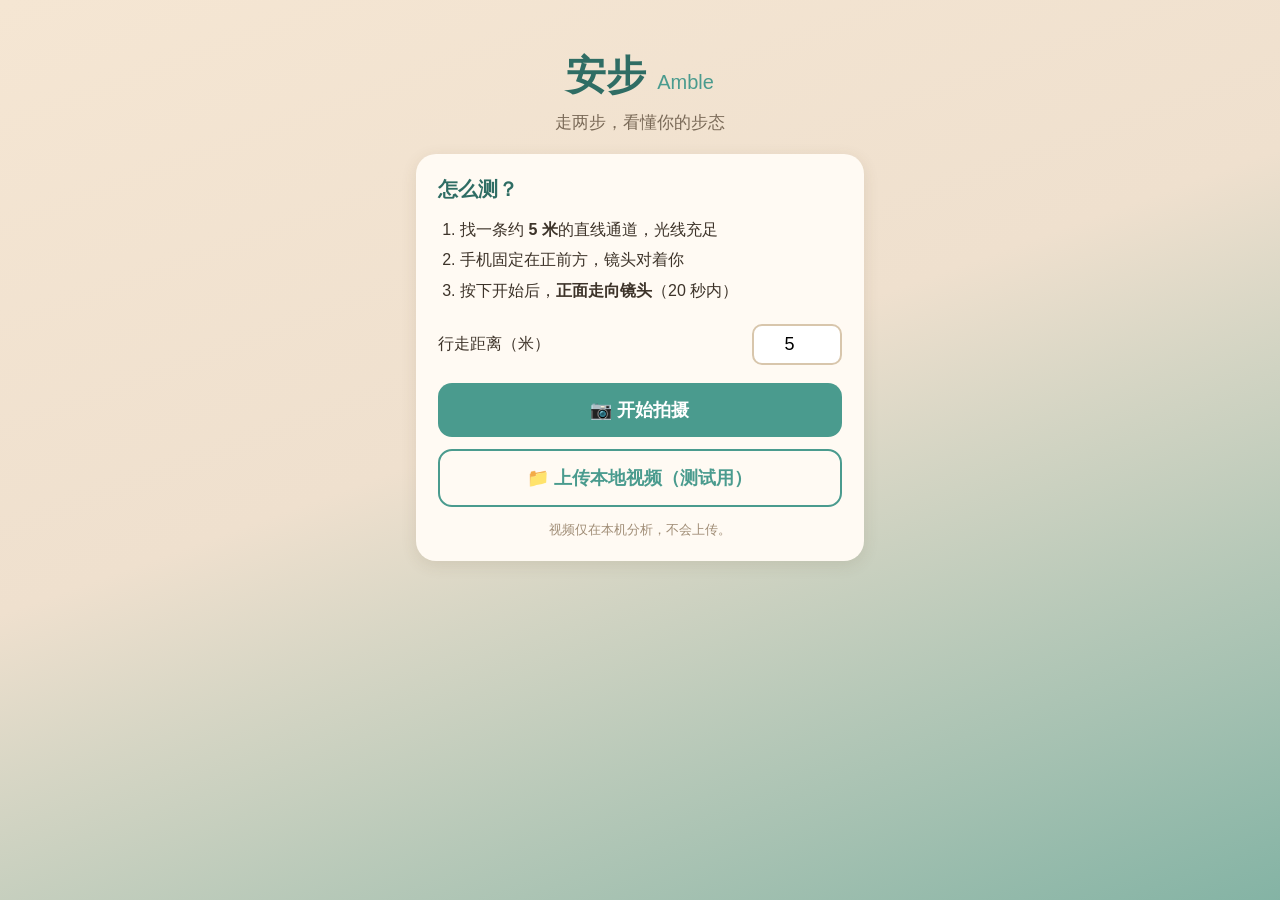
<file: index.html>
<!DOCTYPE html>
<html lang="zh-CN">
<head>
<meta charset="UTF-8">
<meta http-equiv="refresh" content="0; url=demo/">
<title>安步 Amble</title>
</head>
<body>
<p>正在跳转到 <a href="demo/">安步 Amble 步态分析 Demo</a>…</p>
</body>
</html>
</file>
<file: demo/styles.css>
* { margin: 0; padding: 0; box-sizing: border-box; }

body {
  font-family: -apple-system, "PingFang SC", "Noto Sans SC", sans-serif;
  background: linear-gradient(160deg, #F5E6D3 0%, #EFE0CE 45%, #4A9B8E 130%);
  min-height: 100vh;
  color: #3d3329;
}

#app { max-width: 480px; margin: 0 auto; padding: 16px; }

.screen { display: none; }
.screen.active { display: block; }

/* 首页 */
.hero { text-align: center; padding: 32px 0 20px; }
.hero h1 { font-size: 40px; color: #2f6d64; }
.hero .en { font-size: 20px; color: #4A9B8E; font-weight: 500; }
.tagline { margin-top: 8px; font-size: 17px; color: #7a6a58; }

.card {
  background: #fffaf3;
  border-radius: 20px;
  padding: 22px;
  box-shadow: 0 4px 16px rgba(90, 70, 40, .12);
  margin-bottom: 16px;
}
.card h2 { font-size: 20px; margin-bottom: 12px; color: #2f6d64; }

.steps { padding-left: 22px; font-size: 16px; line-height: 1.9; }

.dist-row {
  display: flex; align-items: center; justify-content: space-between;
  font-size: 16px; margin: 18px 0;
}
.dist-row input {
  width: 90px; font-size: 18px; padding: 8px 10px;
  border: 2px solid #d8c6ac; border-radius: 10px; text-align: center;
  background: #fff;
}

.btn {
  display: block; width: 100%; border: none; cursor: pointer;
  font-size: 18px; font-weight: 600; padding: 15px;
  border-radius: 14px; margin-top: 12px;
}
.btn.primary { background: #4A9B8E; color: #fff; }
.btn.primary:active { background: #3d857a; }
.btn.ghost { background: transparent; color: #4A9B8E; border: 2px solid #4A9B8E; }
.btn.small { width: auto; padding: 10px 18px; font-size: 15px; margin-top: 0; }

.hint { margin-top: 14px; font-size: 13px; color: #a08d76; text-align: center; }
.error { margin-top: 12px; color: #c0392b; font-size: 15px; }

/* 拍摄页 */
.status {
  text-align: center; font-size: 17px; font-weight: 600;
  padding: 12px; border-radius: 12px; margin-bottom: 12px;
  background: #eee2d0; color: #7a6a58;
  position: sticky; top: 8px; z-index: 5;
}
.status.ok { background: #d9efe9; color: #2f6d64; }
.status.warn { background: #fdeec9; color: #9a7b1e; }
.status.bad { background: #fbdcd4; color: #b03a2e; }

.video-wrap { position: relative; width: 100%; border-radius: 18px; overflow: hidden; background: #222; }
.video-wrap video { display: block; width: 100%; height: auto; }
.video-wrap canvas { position: absolute; inset: 0; width: 100%; height: 100%; }

.capture-bottom {
  display: flex; align-items: center; gap: 12px;
  margin-top: 14px; justify-content: space-between;
}
.timer { font-size: 20px; font-weight: 700; color: #2f6d64; font-variant-numeric: tabular-nums; }

/* 报告页 */
.overall {
  display: flex; align-items: center; gap: 16px;
  background: #fffaf3; border-radius: 20px; padding: 20px;
  box-shadow: 0 4px 16px rgba(90, 70, 40, .12); margin-bottom: 16px;
}
.overall h2 { font-size: 22px; }
.overall p { color: #7a6a58; margin-top: 4px; font-size: 15px; }
.light { width: 44px; height: 44px; border-radius: 50%; flex: none; box-shadow: inset 0 -4px 8px rgba(0,0,0,.2); }
.light.green { background: #48b36a; }
.light.yellow { background: #f0b429; }
.light.red { background: #e05a47; }

.metric {
  background: #fffaf3; border-radius: 16px; padding: 16px 18px;
  margin-bottom: 12px; box-shadow: 0 2px 10px rgba(90, 70, 40, .1);
}
.metric-head { display: flex; justify-content: space-between; align-items: baseline; }
.metric-head h3 { font-size: 17px; }
.metric-val { font-size: 26px; font-weight: 700; }
.metric-val small { font-size: 14px; font-weight: 400; color: #a08d76; }

.band {
  display: flex; height: 10px; border-radius: 5px; overflow: hidden;
  margin: 12px 0 6px; position: relative;
}
.band span { flex: 1; }
.band .seg-r { background: #f3c1b8; }
.band .seg-y { background: #f7dfae; }
.band .seg-g { background: #bfe3cf; }
.band .seg-r.on { background: #e05a47; }
.band .seg-y.on { background: #f0b429; }
.band .seg-g.on { background: #48b36a; }
.band-note { font-size: 12px; color: #a08d76; }
.metric p.explain { margin-top: 8px; font-size: 15px; color: #6d5f4e; }

/* 指标仪表条：彩色区间 + 当前值游标 */
.gauge {
  position: relative; height: 12px; border-radius: 6px;
  margin: 14px 0 8px; opacity: .92;
}
.gauge-marker {
  position: absolute; top: 50%; width: 16px; height: 16px;
  border-radius: 50%; background: #fff; border: 3px solid #3d3329;
  transform: translate(-50%, -50%); box-shadow: 0 1px 4px rgba(0,0,0,.35);
}

/* 报告页视频回看 */
.replay video {
  display: block; width: 100%; border-radius: 12px;
  background: #222; margin-bottom: 12px;
}
.replay a.btn { text-decoration: none; text-align: center; }

.advice p { font-size: 17px; line-height: 1.7; }
.disclaimer { font-size: 13px; color: #8d7c67; text-align: center; line-height: 1.7; margin: 8px 0 16px; }
</file>
